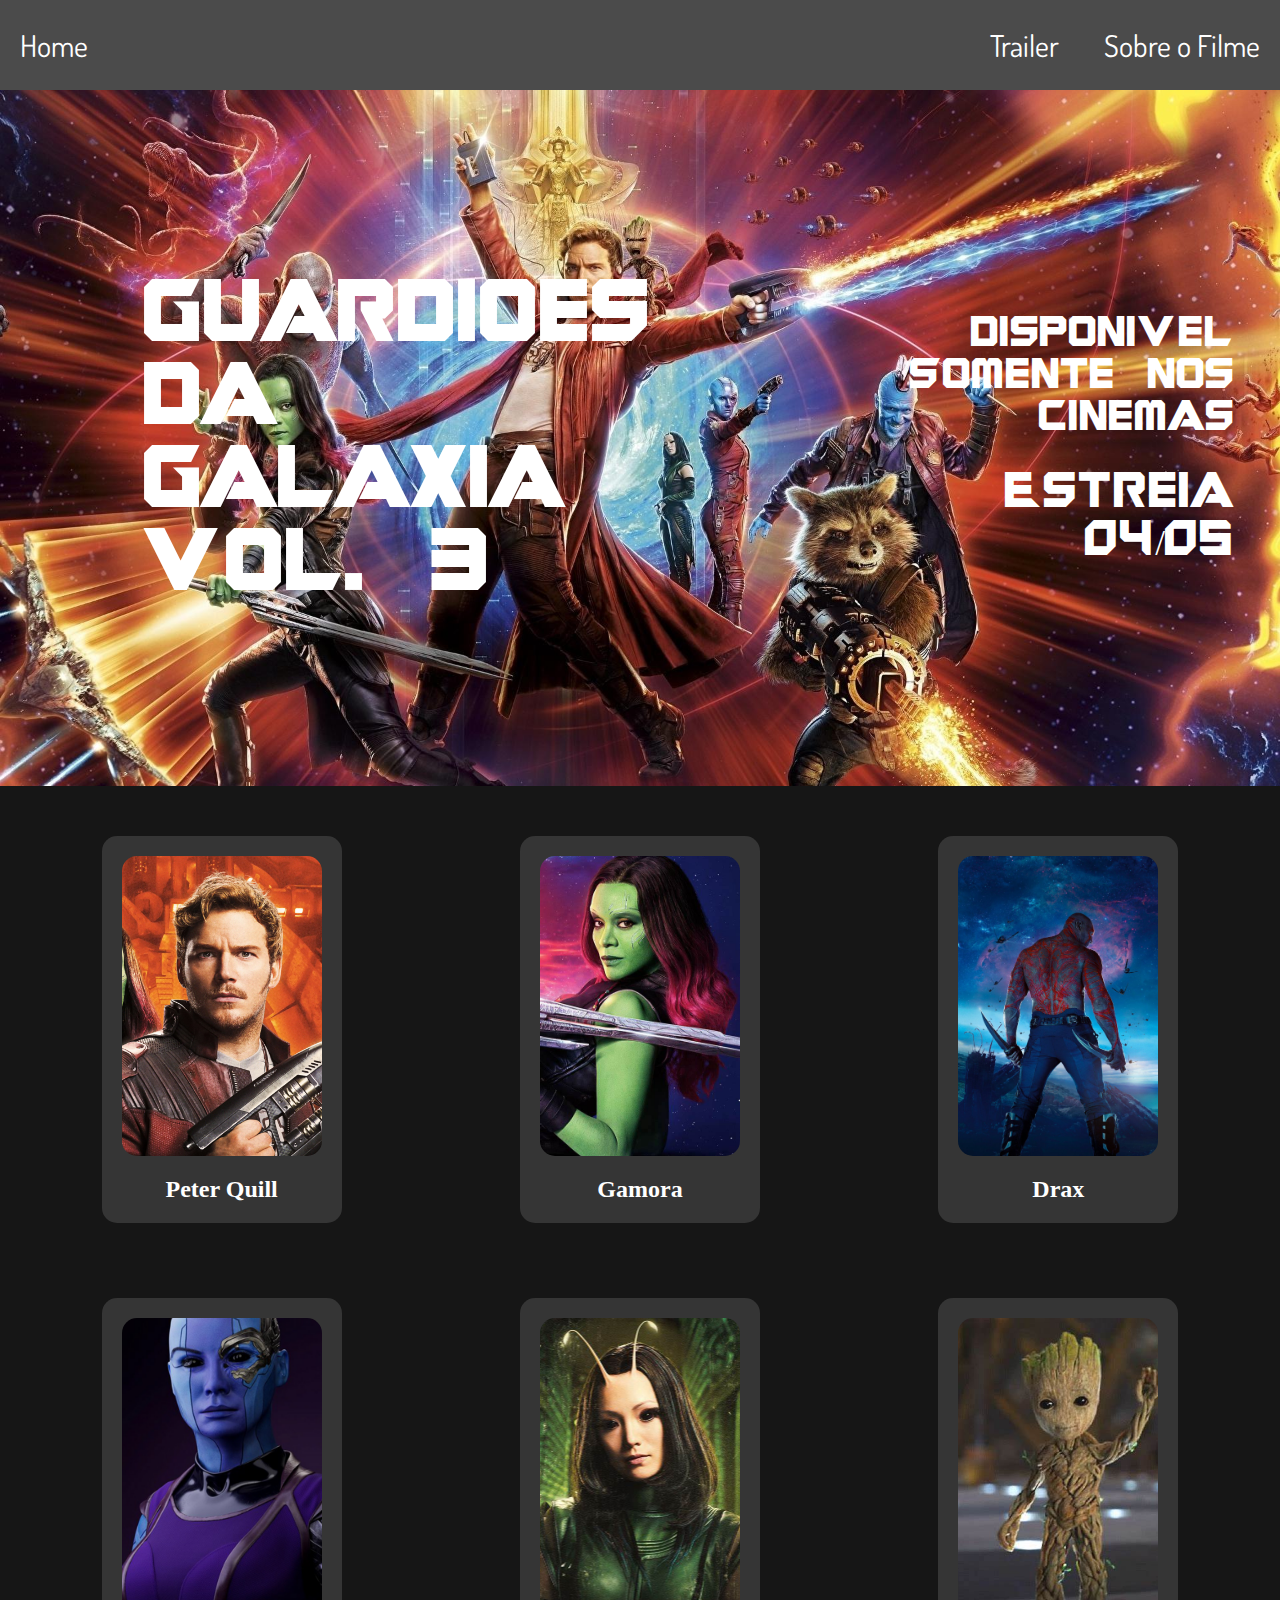
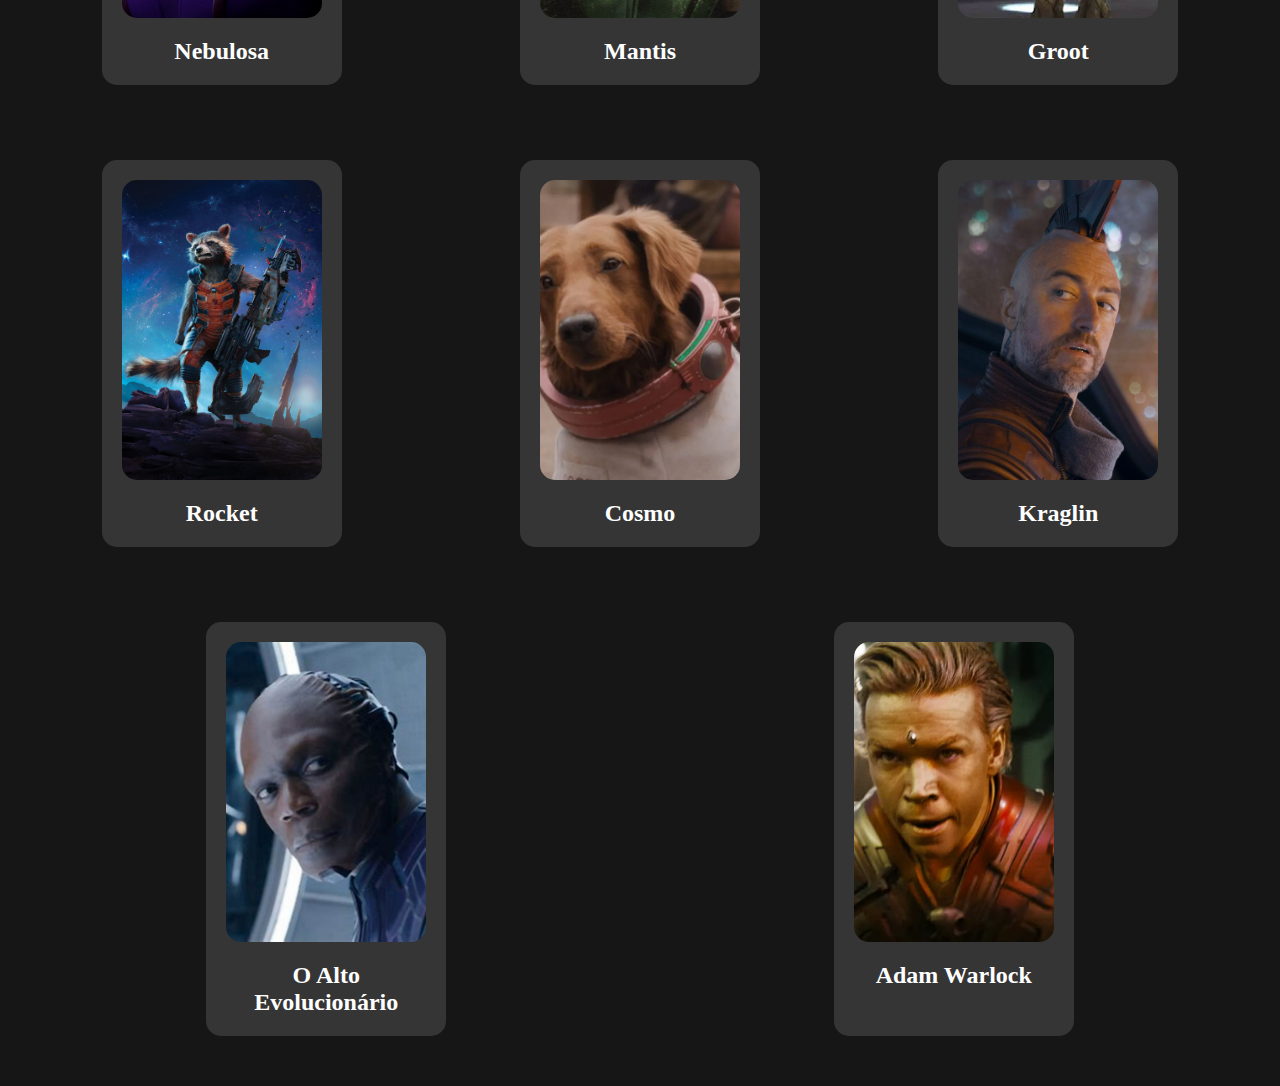
<file: index.html>
<!DOCTYPE html>
<html lang="pt-BR">
<head>
    <meta charset="UTF-8">
    <meta name="viewport" content="width=device-width, initial-scale=1.0">
    <link rel="stylesheet" href="style.css">
    <link rel="icon" type="image/png" sizes="32x32" href="./img/favicon-32x32.png">
    <title>Guardiões Da Galaxia Vol. 3</title>
</head>
<body>
    <div class="cabecalho">
        <div class="home">
            <a href="./index.html" class="texto-cabecalho">Home</a>
        </div>

        <div class="right">
            <a href="https://www.youtube.com/watch?v=5UVaA6SGRZA" target="_blank" class="texto-cabecalho">Trailer</a>
            <a href="./sobre.html" class="texto-cabecalho">Sobre o Filme</a>
        </div>
    </div>

    <div class="image">
        <div class="titulo">
            <h1>Guardioes Da Galaxia Vol. 3</h1>
        </div>

        <div class="info">
            <h2 class="subtitulo">Disponivel Somente Nos Cinemas</h2>
            <h3 class="data subtitulo">Estreia 04/05</h3>
        </div>
    </div>

    <div class="cards">
        <div class="personagens">
            <div class="imagem-personagem" style="background-image: url('./img/peterquill.jpg')"></div>
            <h2 class="nome-personagem">Peter Quill</h2>
        </div>
        
        <div class="personagens">
            <div class="imagem-personagem" style="background-image: url('./img/gamora.jpeg');"></div>
            <h2 class="nome-personagem">Gamora</h2>
        </div>
        
        <div class="personagens">
            <div class="imagem-personagem" style="background-image: url('./img/drax.jpg');"></div>
            <h2 class="nome-personagem">Drax</h2>
        </div>
        
        <div class="personagens">
            <div class="imagem-personagem" style="background-image: url('./img/nebulosa.png');"></div>
            <h2 class="nome-personagem">Nebulosa</h2>
        </div>
        
        <div class="personagens">
            <div class="imagem-personagem" style="background-image: url('./img/mantis.jpeg');"></div>
            <h2 class="nome-personagem">Mantis</h2>
        </div>
        
        <div class="personagens">
            <div class="imagem-personagem" style="background-image: url('./img/groot.jpeg');"></div>
            <h2 class="nome-personagem">Groot</h2>
        </div>
        
        <div class="personagens">
            <div class="imagem-personagem" style="background-image: url('./img/rocket.jpg');"></div>
            <h2 class="nome-personagem">Rocket</h2>
        </div>
        
        <div class="personagens">
            <div class="imagem-personagem" style="background-image: url('./img/cosmo.jpg');"></div>
            <h2 class="nome-personagem">Cosmo</h2>
        </div>
        
        <div class="personagens">
            <div class="imagem-personagem" style="background-image: url('./img/kraglin.jpeg');"></div>
            <h2 class="nome-personagem">Kraglin</h2>
        </div>
        
        <div class="personagens">
            <div class="imagem-personagem" style="background-image: url('./img/altoevolucionario.jpeg');"></div>
            <h2 class="nome-personagem">O Alto Evolucionário</h2>
        </div>
        
        <div class="personagens">
            <div class="imagem-personagem" style="background-image: url('./img/adamwarlock.webp');"></div>
            <h2 class="nome-personagem">Adam Warlock</h2>
        </div>
        
        
        
        
    </div>
</body>
</html>
</file>
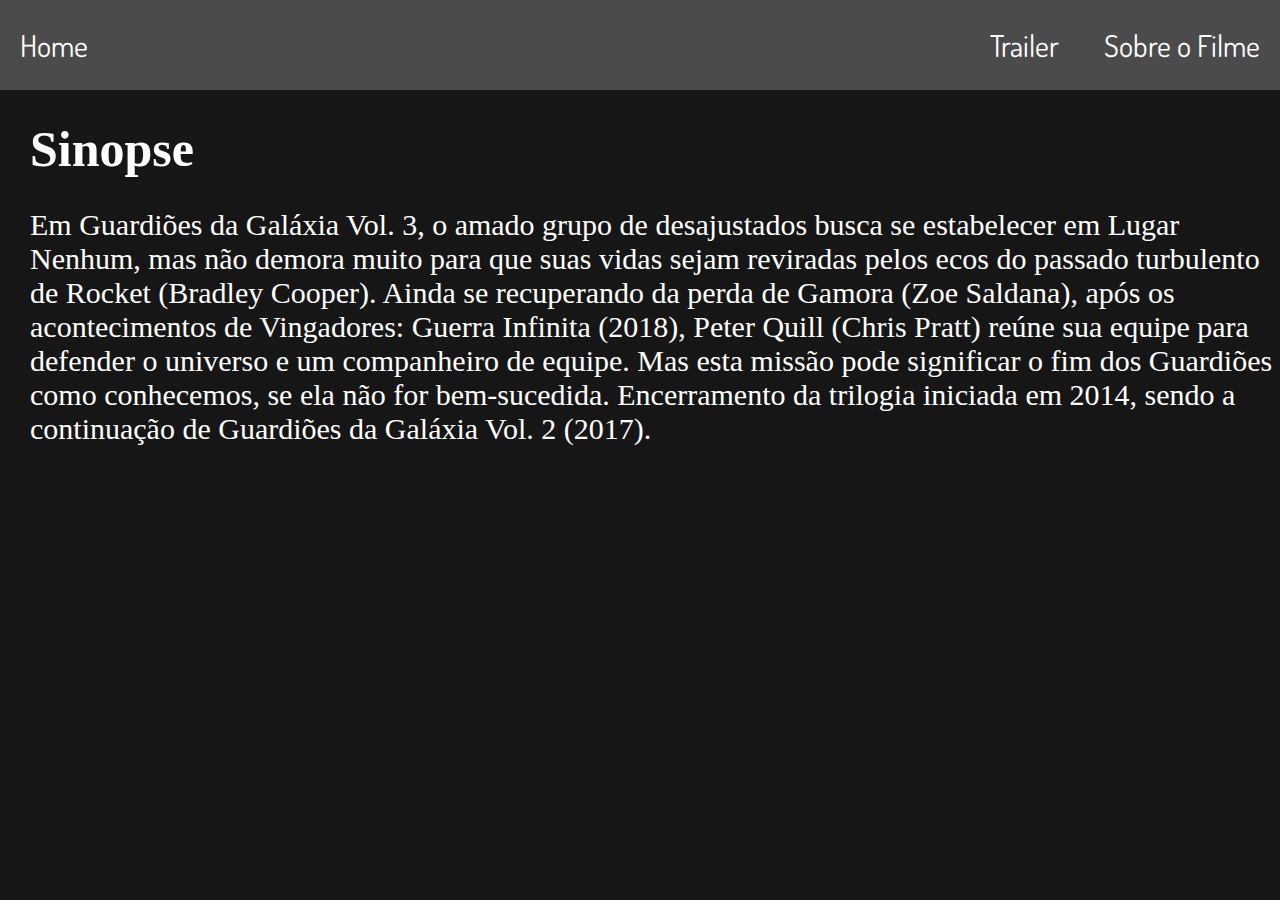
<file: sobre.html>
<!DOCTYPE html>
<html lang="pt-BR">
<head>
    <meta charset="UTF-8">
    <meta name="viewport" content="width=device-width, initial-scale=1.0">
    <link rel="stylesheet" href="sobre.css">
    <link rel="icon" type="image/png" sizes="32x32" href="./img/favicon-32x32.png">
    <title>Sobre o Filme Guardiões da Galaxia Vol. 3</title>
</head>
<body>
    <div class="cabecalho">
        <div class="home">
            <a href="./index.html" class="texto-cabecalho">Home</a>
        </div>

        <div class="right">
            <a href="https://www.youtube.com/watch?v=5UVaA6SGRZA" target="_blank" class="texto-cabecalho">Trailer</a>
            <a href="./sobre.html" class="texto-cabecalho">Sobre o Filme</a>
        </div>
    </div>
    <h1 class="titulo">Sinopse</h1>
    <p class="descricao">Em Guardiões da Galáxia Vol. 3, o amado grupo de desajustados busca se estabelecer em Lugar Nenhum, mas não demora muito para que suas vidas sejam reviradas pelos ecos do passado turbulento de Rocket (Bradley Cooper). Ainda se recuperando da perda de Gamora (Zoe Saldana), após os acontecimentos de Vingadores: Guerra Infinita (2018), Peter Quill (Chris Pratt) reúne sua equipe para defender o universo e um companheiro de equipe. Mas esta missão pode significar o fim dos Guardiões como conhecemos, se ela não for bem-sucedida. Encerramento da trilogia iniciada em 2014, sendo a continuação de Guardiões da Galáxia Vol. 2 (2017).</p>
</body>
</html>
</file>
<file: style.css>
@import url('https://fonts.googleapis.com/css2?family=Dosis:wght@500&display=swap');

* {
    border: 0px;
    margin: 0px;
    padding: 0px;
}

body {
    background-color: rgb(22, 22, 22);
    color: white;
}

@font-face {
    font-family: Guardians;
    src: url('./font/Guardians.ttf');
}

.cabecalho {
    display: flex;
    height: 50px;
    background-color: rgb(75, 75, 75);
    padding: 20px;
    font-size: 30px;
    justify-content: space-between;
    align-items: center;
    font-family: Dosis;
}

.right {
    display: flex;
    gap: 45px;
}

a {
    color: white;
    text-decoration: none;
}
a:hover {
    color: #ffed52;
}

.image {
    background-image: url("./img/guardioes-da-galaxia-vol-2-critica.jpg");
    background-size: cover;
    height: 696px;
    display: flex;
    align-items: center;
    justify-content: space-around;
}

.titulo {
    font-family: Guardians;
    margin: 100px;
    font-weight: 800;
    color: white;
    font-size: 30px;
    max-width: 500px;
}

.subtitulo {
    font-family: Guardians;
    font-size: 30px;
    max-width: 400px;
    font-weight: 500;
    text-align: right;
}

.data {
    margin-top: 30px;
    font-size: 35px;
}
.cards {
    height: auto;
    color: white;
    padding: 50px;
    display: flex;
    gap: 75px;
    flex-wrap: wrap;
    justify-content: space-around;
}

.personagens {
    background-color: rgb(53, 53, 53);
    width: 200px;
    padding: 20px;
    border-radius: 15px;
}

.imagem-personagem {
    width: 100%;
    border-radius: 15px;
    height: 300px;
    background-size: cover;
    background-position: center;
    margin-bottom: 20px;
}

.nome-personagem {
    text-align: center;
}
</file>
<file: sobre.css>
@import url('https://fonts.googleapis.com/css2?family=Dosis:wght@500&display=swap');

* {
    border: 0px;
    padding: 0px;
    margin: 0px;
}

body {
    background-color: rgb(22, 22, 22);
    color: white;
}

.cabecalho {
    display: flex;
    height: 50px;
    background-color: rgb(75, 75, 75);
    padding: 20px;
    font-size: 30px;
    justify-content: space-between;
    align-items: center;
    font-family: Dosis;
}

.right {
    display: flex;
    gap: 45px;
}

a {
    color: white;
    text-decoration: none;
}
a:hover {
    color: #ffed52;
}

.titulo {
    margin: 30px;
    font-size: 50px;
}

.descricao {
    margin-left: 30px;
    font-size: 30px;
}
</file>
